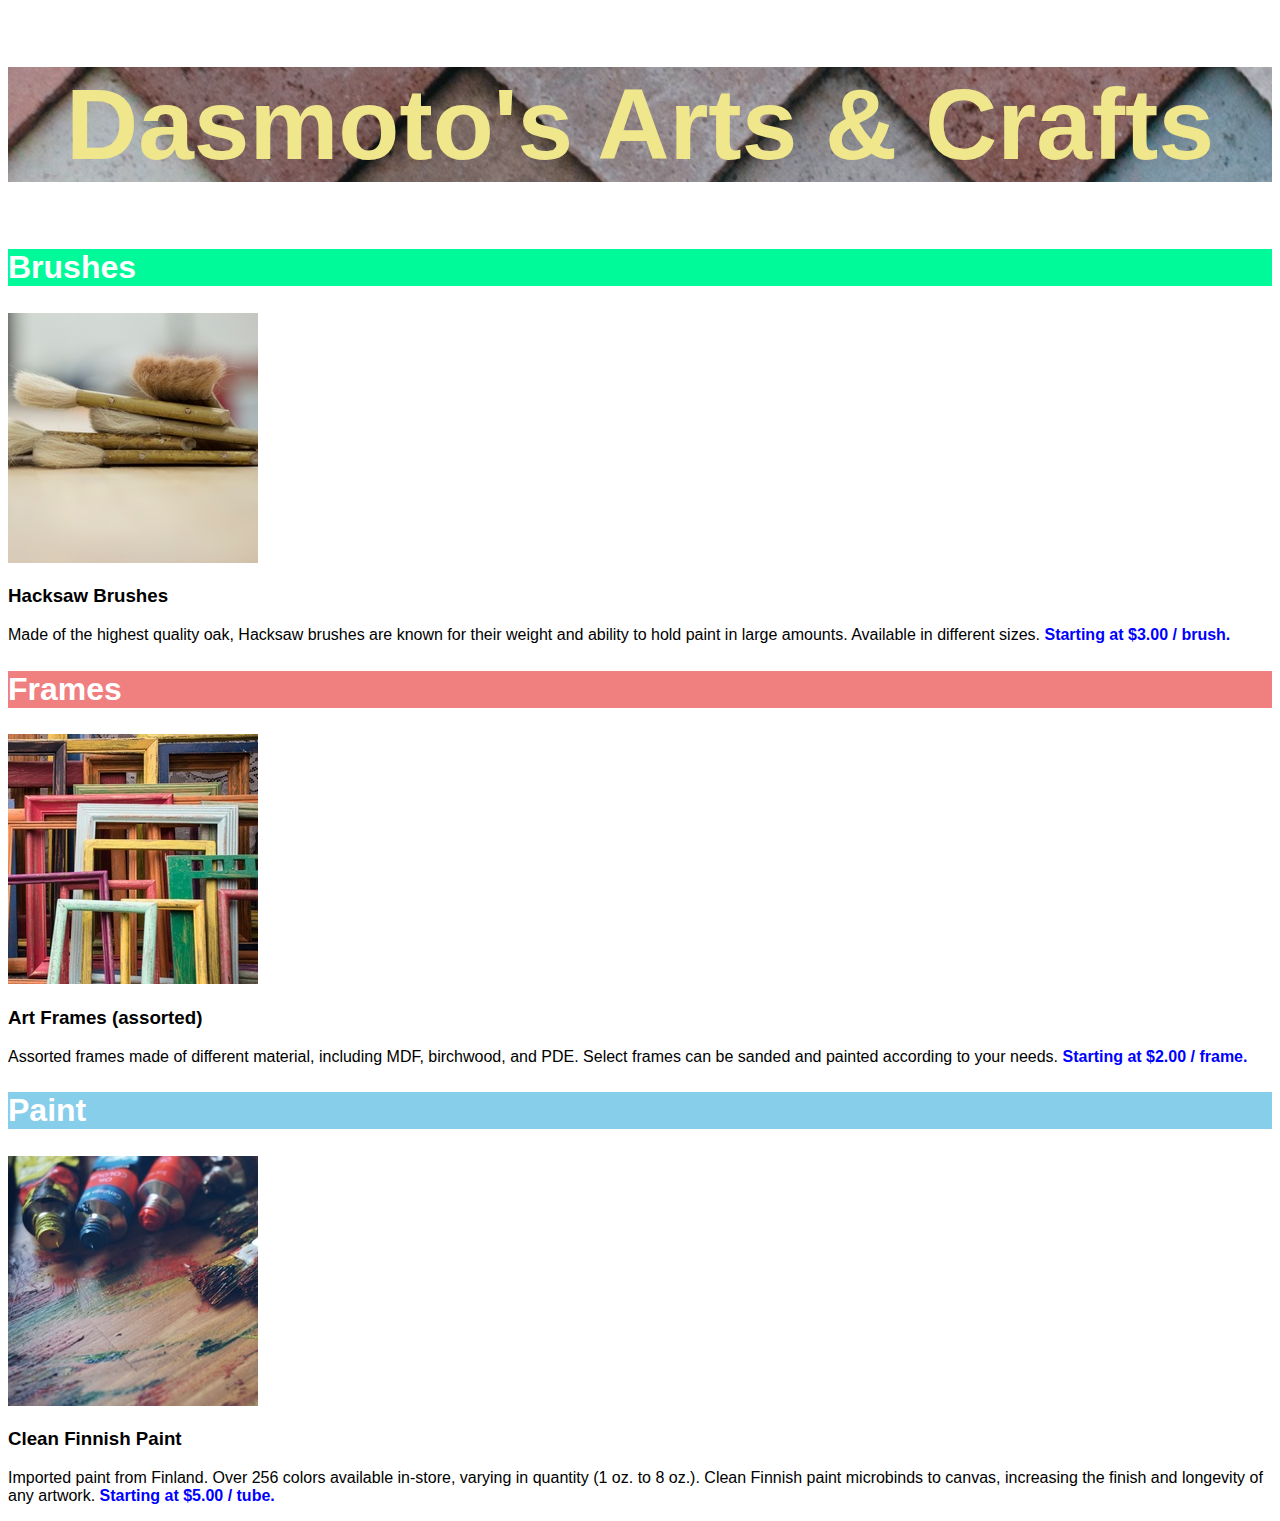
<file: Dasmotos-Arts/index.html>
<!DOCTYPE html>
<html lang="en">
    <head>
        <meta charset="UTF-8">
        <meta name="viewport" content="width=device-width, initial-scale=1.0">
        <title>Dasmoto's Arts &#38; Crafts</title>
        <link href="Resources/Styling/style.css" rel="stylesheet" type="text/css">
    </head>
    <body>
            
        <h1>Dasmoto's Arts &#38; Crafts</h1>
        <h2 class="medspringgreen">Brushes</h2>
        <img src="Resources/Images/hacksaw.jpeg">
        <h3>Hacksaw Brushes</h3>
        <p>
            Made of the highest quality oak, Hacksaw brushes are known for their weight and ability to hold paint in large amounts. 
            Available in different sizes. <strong class="blue">Starting at $3.00 / brush.</strong>
        </p>
        <h2 class="lightcoral">Frames</h2>
        <img src="Resources/Images/frames.jpeg">
        <h3>Art Frames (assorted)</h3>
        <p>
            Assorted frames made of different material, including MDF, birchwood, and PDE. Select frames can be sanded and painted 
            according to your needs. <strong class="blue">Starting at $2.00 / frame.</strong>
        </p>
        <h2 class="skyblue">Paint</h2>
        <img src="Resources/Images/finnish.jpeg">
        <h3>Clean Finnish Paint</h3>
        <p>
            Imported paint from Finland. Over 256 colors available in-store, varying in quantity (1 oz. to 8 oz.). Clean Finnish paint 
            microbinds to canvas, increasing the finish and longevity of any artwork. <strong class="blue">Starting at $5.00 / tube.</strong>
        </p>
    </body>
</html>
</file>
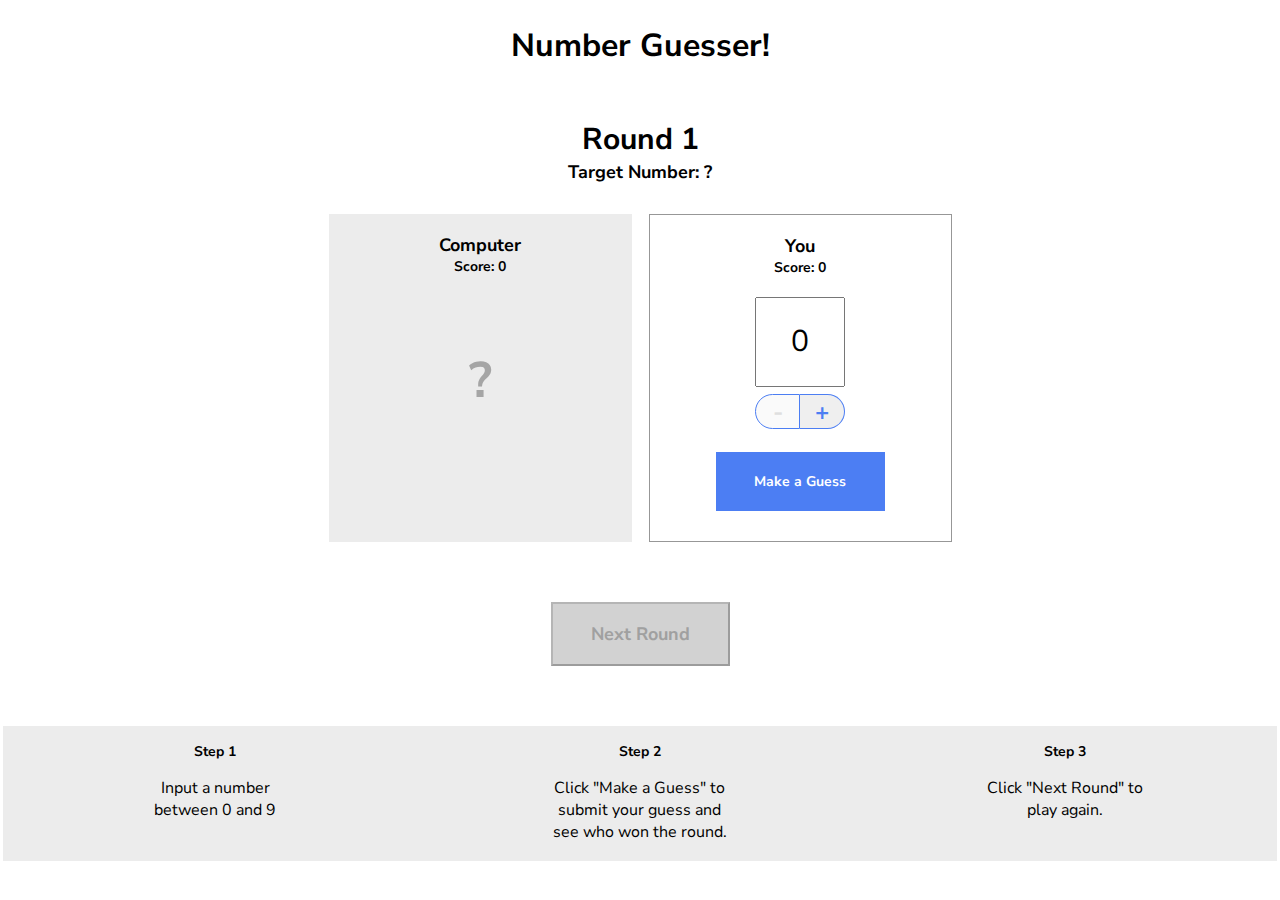
<file: Number-Guesser/index.html>
<!doctype html>

<html>
  <head>
    <title>Number Guesser</title>
    <link href="https://fonts.googleapis.com/css?family=Nunito+Sans:400,700" rel="stylesheet">
    <link href="./resources/styling/style.css" rel="stylesheet" type="text/css">
    <title>Number Guesser</title>
  </head>
  <body>
    <div class="game-container">
      <header>
        <h1>Number Guesser!</h1>
      </header>
      
      <div class="rounds">
        <p class="round-label">Round <span id="round-number">1</span></p>
        <p class="guess-label">Target Number: <span id="target-number">?</span></p>
      </div>

      <div class="guessing-area">
        <div class="guess computer-guess">
          <div class="guess-title">
            <p class="guess-label">Computer</p>
            <p class="score-label">Score: <span id="computer-score">0</span></p>
          </div>
          <p id="computer-guess">?</p>
          <p class="winning-text" id="computer-wins"></p>
        </div>
        <div class="guess human-guess">
          <div class="guess-title">
            <p class="guess-label">You</p>
            <p class="score-label">Score: <span id="human-score">0</span></p>
          </div>
          <input type="number" id="human-guess" min=0 max=9 value=0>
          <div class="number-controls">
            <button class="number-control left" id="subtract" disabled>-</button>
            <button class="number-control right" id="add">+</button>
          </div>
          <button class="button" id="guess">Make a Guess</button>
        </div>
      </div>

      <div class="next-round-container">
        <button class="button" id="next-round" disabled>Next Round</button>
      </div>

    </div>
    
    <div class="instructions">
      <div class="instruction">
        <h3>Step 1</h3>
        <p>Input a number between 0 and 9</p>
      </div>
      <div class="instruction">
        <h3>Step 2</h3>
        <p>Click "Make a Guess" to submit your guess and see who won the round.</p>
      </div>
      <div class="instruction">
        <h3>Step 3</h3>
        <p>Click "Next Round" to play again.</p>
      </div>
    </div>

    <script src="./resources/script.js"></script>
    <script src="./resources/game.js"></script>
  </body>
</html>
</file>
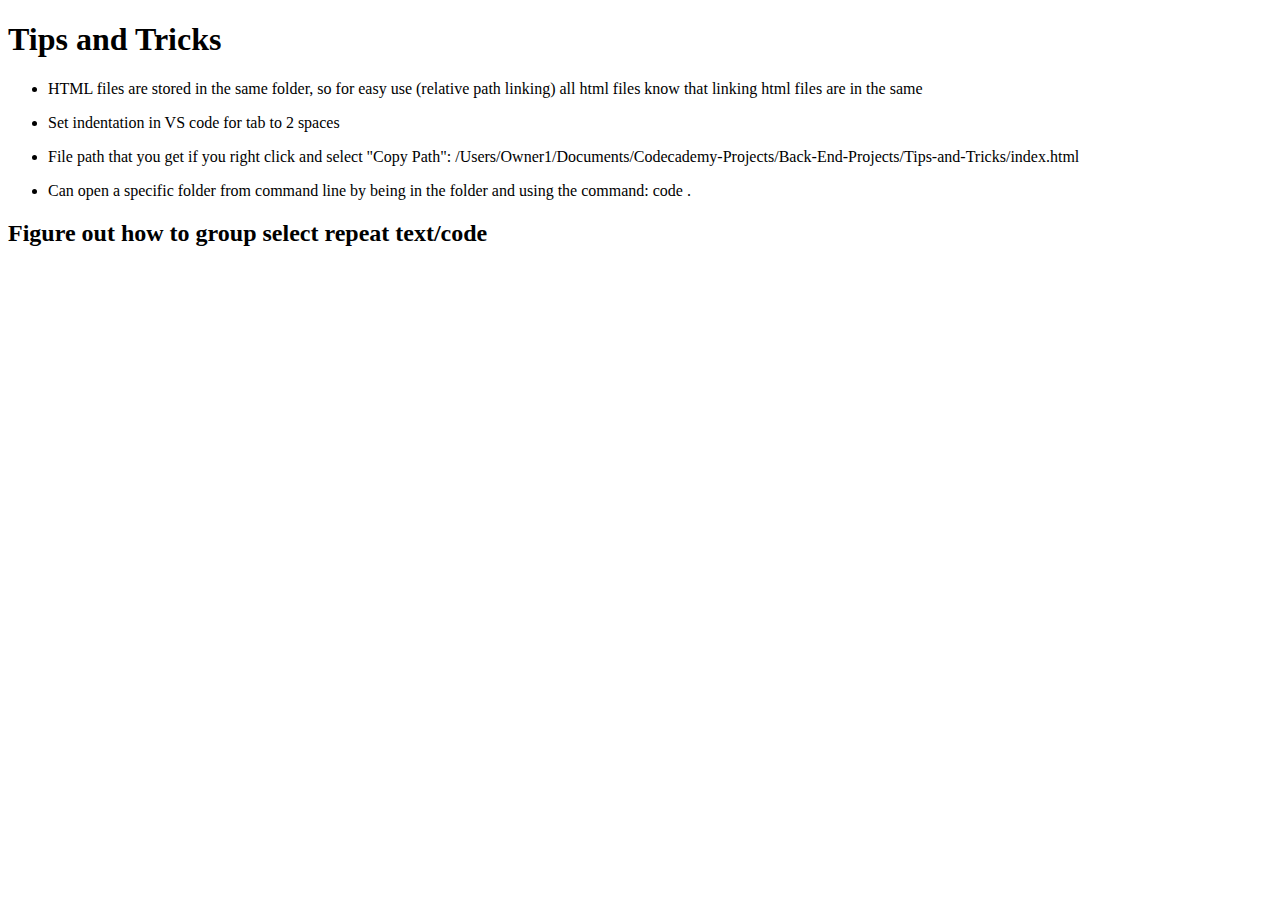
<file: Tips-and-Tricks/index.html>
<!DOCTYPE html>
<html lang="en">
  <head>
    <meta charset="UTF-8" />
    <meta name="viewport" content="width=device-width, initial-scale=1.0" />
    <title>Tips and Tricks</title>
  </head>
  <body>
    <h1>Tips and Tricks</h1>
    <ul>
      <li>
        <p>
          HTML files are stored in the same folder, so for easy use (relative
          path linking) all html files know that linking html files are in the
          same
        </p>
      </li>
      <li><p>Set indentation in VS code for tab to 2 spaces</p></li>
      <li>
        <p>
          File path that you get if you right click and select "Copy Path":
          /Users/Owner1/Documents/Codecademy-Projects/Back-End-Projects/Tips-and-Tricks/index.html
        </p>
      </li>
      <li>
        <p>
          Can open a specific folder from command line by being in the folder
          and using the command: code .
        </p>
      </li>
    </ul>

    <h2><strong>Figure out how to group select repeat text/code</strong></h2>
  </body>
</html>
</file>
<file: Dasmotos-Arts/Resources/Styling/style.css>
body {
    font-family: Helvetica;
}

h1,
h2,
h3 {
    font-weight: bold;
}

h1 {
    background-image: url('../Images/pattern.jpeg');
    font-size: 100px;
    color: khaki;
    text-align: center;
}

h2 {
    font-size: 32px;
    color: white;
}

.blue {
    color: blue;
}

.medspringgreen {
    background-color: mediumspringgreen;
}

.lightcoral {
    background-color: lightcoral;
}

.skyblue {
    background-color: skyblue;
}
</file>
<file: Number-Guesser/resources/styling/style.css>
* {
  font-family: 'Nunito Sans';
  box-sizing: border-box;
}

body {
  margin: 0 auto;
  padding: 3px;
  background-color: #fff;
}

.game-container {
  max-width: 640px;
  margin: 0 auto;
  text-align: center;
}

header {
  display: flex;
  justify-content: center
}

.rounds {
  display: flex;
  flex-direction: column;
  align-items: center;
  margin-bottom: 30px;
}

.round-label {
  font-size: 30px;
  font-weight: 700;
  margin-bottom: 0px;
}

.guess {
  min-width: 303px;
  height: 328px;
  display: flex;
  flex-direction: column;
  align-items: center;
  padding: 19px;
}

.guessing-area {
  display: flex;
  justify-content: space-around;
  align-items: flex-start;
  margin-bottom: 60px;
}

.guess-title {
  display: flex;
  flex-direction: column;
  align-items: center;
  justify-content: flex-start;
  margin-bottom: 20px;
}

.guess-label {
  font-size: 18px;
  font-weight: 700;
  margin: 0;
}

.score-label {
  font-size: 14px;
  font-weight: 700;
  margin: 0;
}

.target-guess {
  display: flex;
  flex-direction: column;
  align-items: center;
  justify-content: flex-start;
}

.computer-guess {
  background-color: #ececec;
}

#computer-guess {
  font-size: 50px;
  font-weight: 700;
  color: #a5a5a5;
}

.human-guess {
  border: 1px solid #979797;
}

.guess input {
  height: 90px;
  width: 90px;
  font-size: 30px;
  text-align: center;
  margin: 0 auto;
  margin-bottom: 7px;
}

.number-controls {
  font-size: 0;
  margin-bottom: 23px;
}

.number-control {
  border: solid 1px #4c7ef3;
  display: inline-block;
  width: 45px;
  height: 35px;
  font-size: 24px;
  font-weight: 700;
  color: #4c7ef3;
  cursor: pointer;
}

.number-controls button[disabled] {
  color: #dfdfdf;
  cursor: default;
}

.left {
  border-top-left-radius: 22.5px;
  border-bottom-left-radius: 22.5px;
}

.right {
  border-top-right-radius: 22.5px;
  border-bottom-right-radius: 22.5px;
  border-left-width: 0px;
}

.controls {
  display: flex;
  justify-content: space-around;
}

.button {
  background-color: #4c7ef3;
  color: #fff;
  cursor: pointer;
}

#guess {
  padding: 20px;
  width: 169px;
  height: 59px;
  border: none;
  font-weight: 700;
  font-size: 14px;
}

input[type=number]::-webkit-inner-spin-button {
  -webkit-appearance: none;
}

#next-round {
  width: 179px;
  height: 64px;
  font-size: 18px;
  font-weight: bold;
  margin-left: auto;
  margin-right: auto;
  margin-bottom: 60px;
}
  
.button[disabled] {
  background-color: #d2d2d2;
  color: #a0a0a0;
  cursor: default;
}

.instructions {
  background-color: #ececec;
  width: 100%;
  display: flex;
  justify-content: space-around;
}

.instruction {
  width: 180px;
  padding: 2px;
  text-align: center;
}

.instructions h3 {
  font-size: 14px;
}


.winning-text, .winning-text[disabled] {
  color: #ec3636;
  font-weight: 700;
}
</file>
